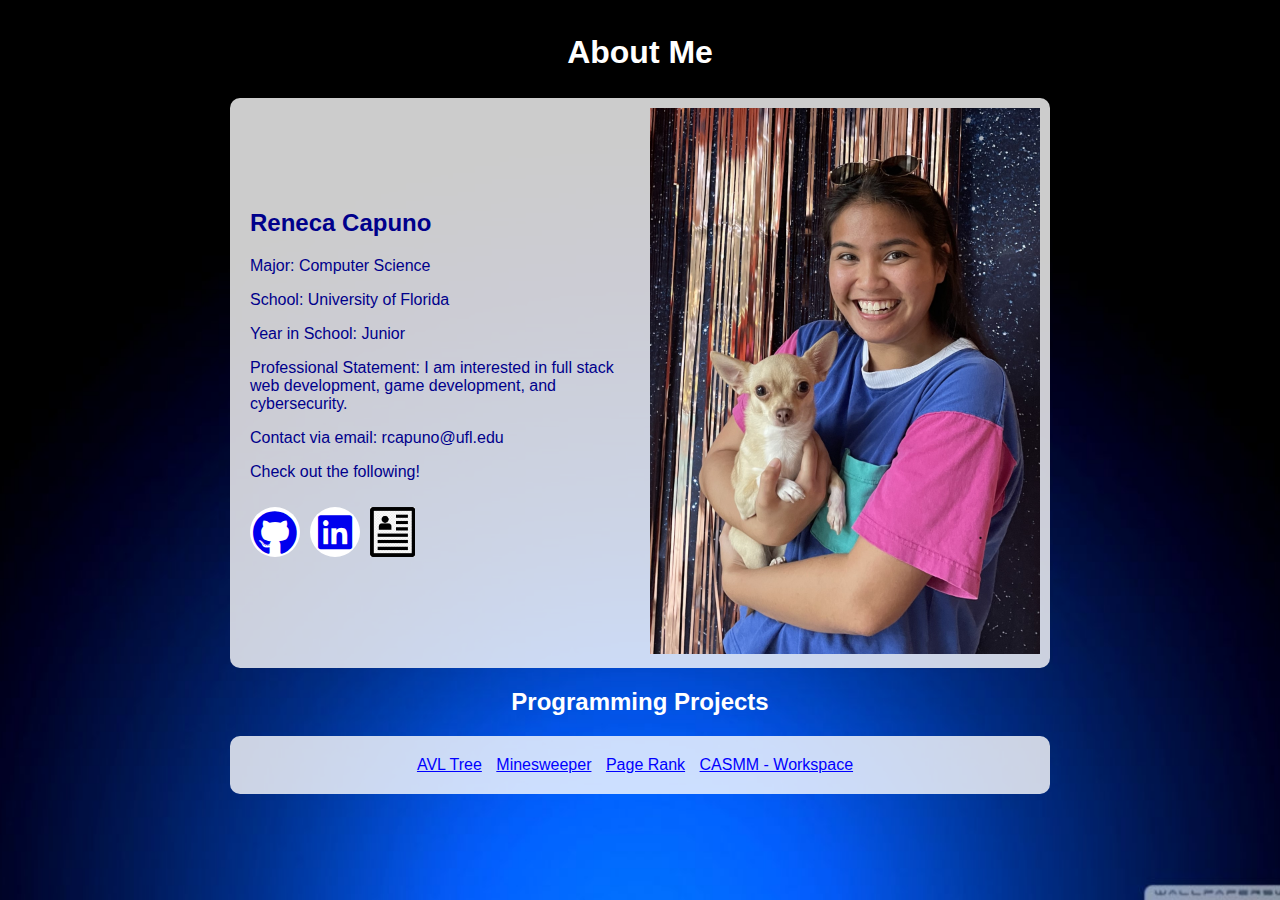
<file: index.html>
<!DOCTYPE html>
<html lang="en">
<head>
    <!-- help from Abdelrham Said -->
    <meta charset="UTF-8">
    <meta name="viewport" content="width=device-width, initial-scale=1.0">
    <title>About Me</title>

    <link rel="stylesheet" href="https://cdnjs.cloudflare.com/ajax/libs/font-awesome/5.15.1/css/all.min.css">
    <link rel="stylesheet" href="https://cdnjs.cloudflare.com/ajax/libs/font-awesome/5.15.3/css/all.min.css">
    <link rel="stylesheet" href="https://cdnjs.cloudflare.com/ajax/libs/font-awesome/5.15.4/css/all.min.css" />

    <link rel="stylesheet" type="text/css" href="styles.css">
    <link rel="preconnect" href="https://fonts.googleapis.com">
    <link rel="preconnect" href="https://fonts.gstatic.com" crossorigin>
    <link href="https://fonts.googleapis.com/css2?family=Roboto+Mono&display=swap" rel="stylesheet">
</head>
<body>
<header>
    <h1>About Me</h1>
</header>
<main>
    <div class="content">
        <div class="text_main">
            <h2>Reneca Capuno</h2>
            <p>Major: Computer Science</p>
            <p>School: University of Florida</p>
            <p>Year in School: Junior</p>
            <p>Professional Statement: I am interested in full stack web development, game development, and cybersecurity.</p>
            <p>Contact via email: rcapuno@ufl.edu</p>
            <p>Check out the following!</p>
            <ul class="wrapper">
                <li class="github-button" >
                    <a href="https://github.com/rencap12" target="_blank" rel="noopener noreferrer">
                        <span><i class="fab fa-github"></i></span>
                    </a>
                </li>
                <li class="linkedin-button" >
                    <a href="https://www.linkedin.com/in/renecacapuno/" target="_blank" rel="noopener noreferrer">
                        <span><i class="fab fa-linkedin"></i></span>
                    </a>
                </li>
                <li class="resume-button" >
                    <a href="Resume.pdf" target="_blank" rel="noopener noreferrer">
                        <img src="logo_resu.png" alt="Resume">
                    </a>
                </li>
            </ul>
        </div>
        <div class="right">
            <img src="IMG-3354.jpg" alt="">
        </div>
    </div>
</main>
    <h2 class="mainProgProjectHeader">Programming Projects</h2>
<div class="content">
    <div class="text">
        <div class="links_setup">
         <a href="AVLTree.html" class="link">AVL Tree</a>
         <a href="Minesweeper.html" class="link">Minesweeper</a>
         <a href="PageRank.html" class="link">Page Rank</a>
         <a href="CASMM.html" class="link">CASMM - Workspace</a>
    <!-- Add more project links as needed -->
        </div>
    </div>
</div>
</body>
</html>
</file>
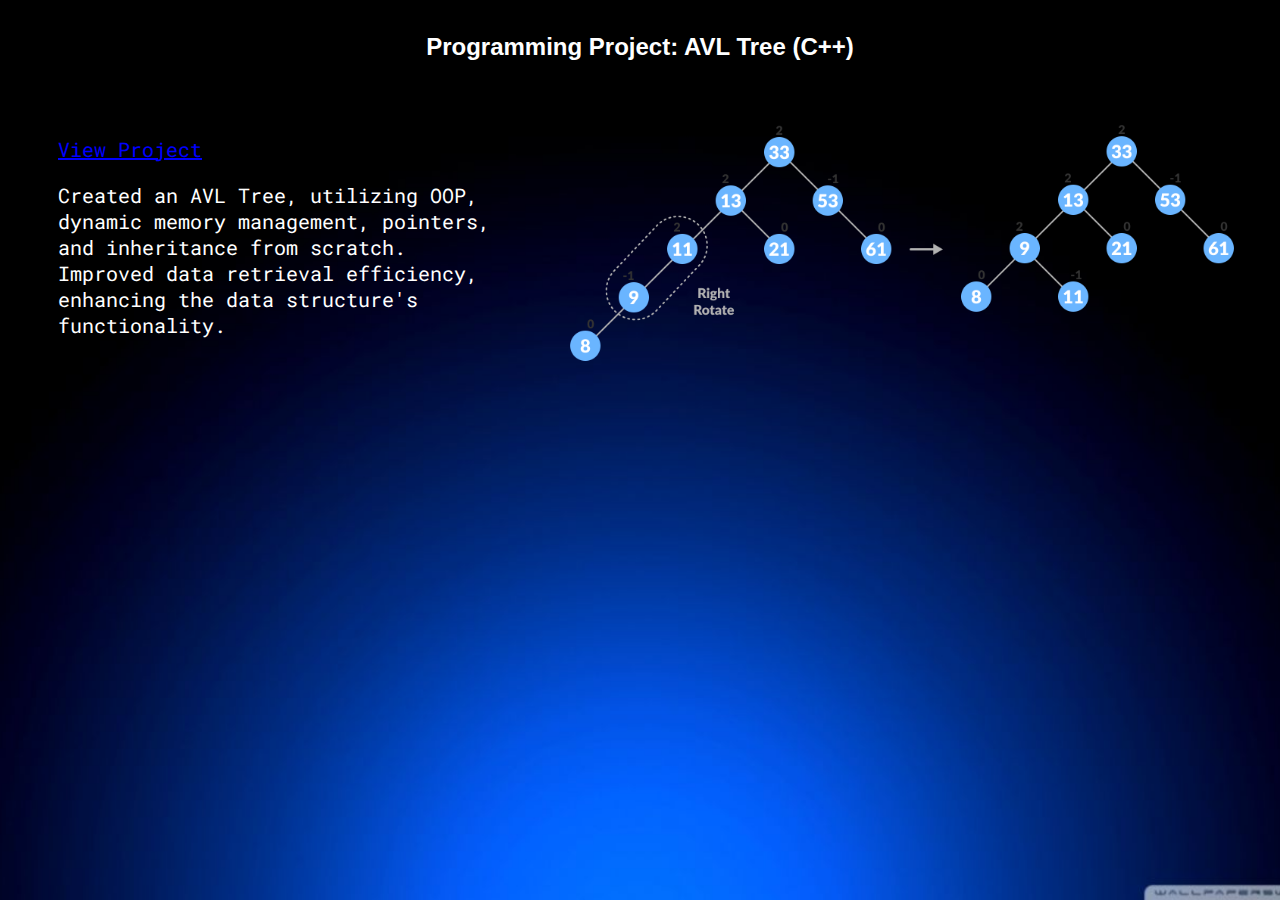
<file: AVLTree.html>
<!DOCTYPE html>
<html lang="en">
<head>
    <meta charset="UTF-8">
    <title>AVL Tree</title>
    <link rel="stylesheet" type="text/css" href="styles.css">
    <link rel="preconnect" href="https://fonts.googleapis.com">
    <link rel="preconnect" href="https://fonts.gstatic.com" crossorigin>
    <link href="https://fonts.googleapis.com/css2?family=Roboto+Mono&display=swap" rel="stylesheet">
</head>
<header>
    <h2>Programming Project: AVL Tree (C++)</h2>
</header>
<body>
    <main>
    <section class="description_proj">
        <div class="text">
            <a href="https://gitfront.io/r/rencap12/dQWtAFFY67ES/Projects/tree/project1_resub/" class="link">View Project</a>
             <p>Created an AVL Tree, utilizing OOP, dynamic memory management, pointers, and inheritance from scratch.
            Improved data retrieval efficiency, enhancing the data structure's functionality.
            </p>
        </div>
      </section>
    <div class="project_pic">
        <img src="avl-tree_balnce2.png" alt="AVL Tree Intent">
    </div>
    </main>
</body>
</html>
</file>
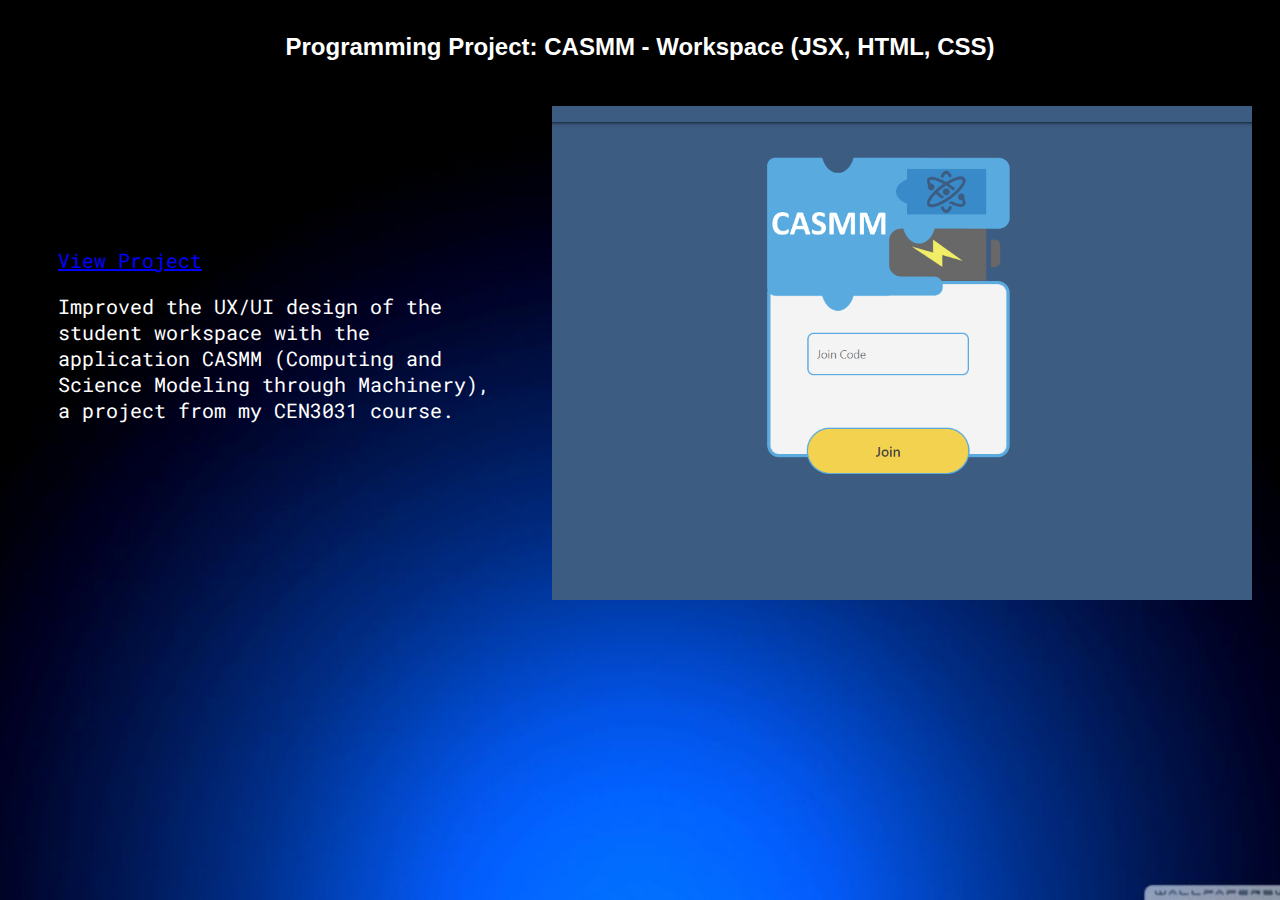
<file: CASMM.html>
<!DOCTYPE html>
<html lang="en">
<head>
    <meta charset="UTF-8">
    <title>CASMM - Workspace</title>
    <link rel="stylesheet" type="text/css" href="styles.css">
    <link rel="preconnect" href="https://fonts.googleapis.com">
    <link rel="preconnect" href="https://fonts.gstatic.com" crossorigin>
    <link href="https://fonts.googleapis.com/css2?family=Roboto+Mono&display=swap" rel="stylesheet">
</head>
<header>
    <h2>Programming Project: CASMM - Workspace (JSX, HTML, CSS)</h2>
</header>
<body>
    <main>
    <section class="description_proj">
        <div class="text">
            <a href="https://github.com/rencap12/Emerald-Project-20-3g-rc" class="link">View Project</a>
             <p> Improved the UX/UI design of the student workspace with the application CASMM (Computing and Science Modeling through Machinery),
                 a project from my CEN3031 course.
            </p>
        </div>
      </section>
    <div class="project_pic">
        <img src="casmm.png" alt="CASMM_pic">
    </div>
    </main>
</body>
</html>
</file>
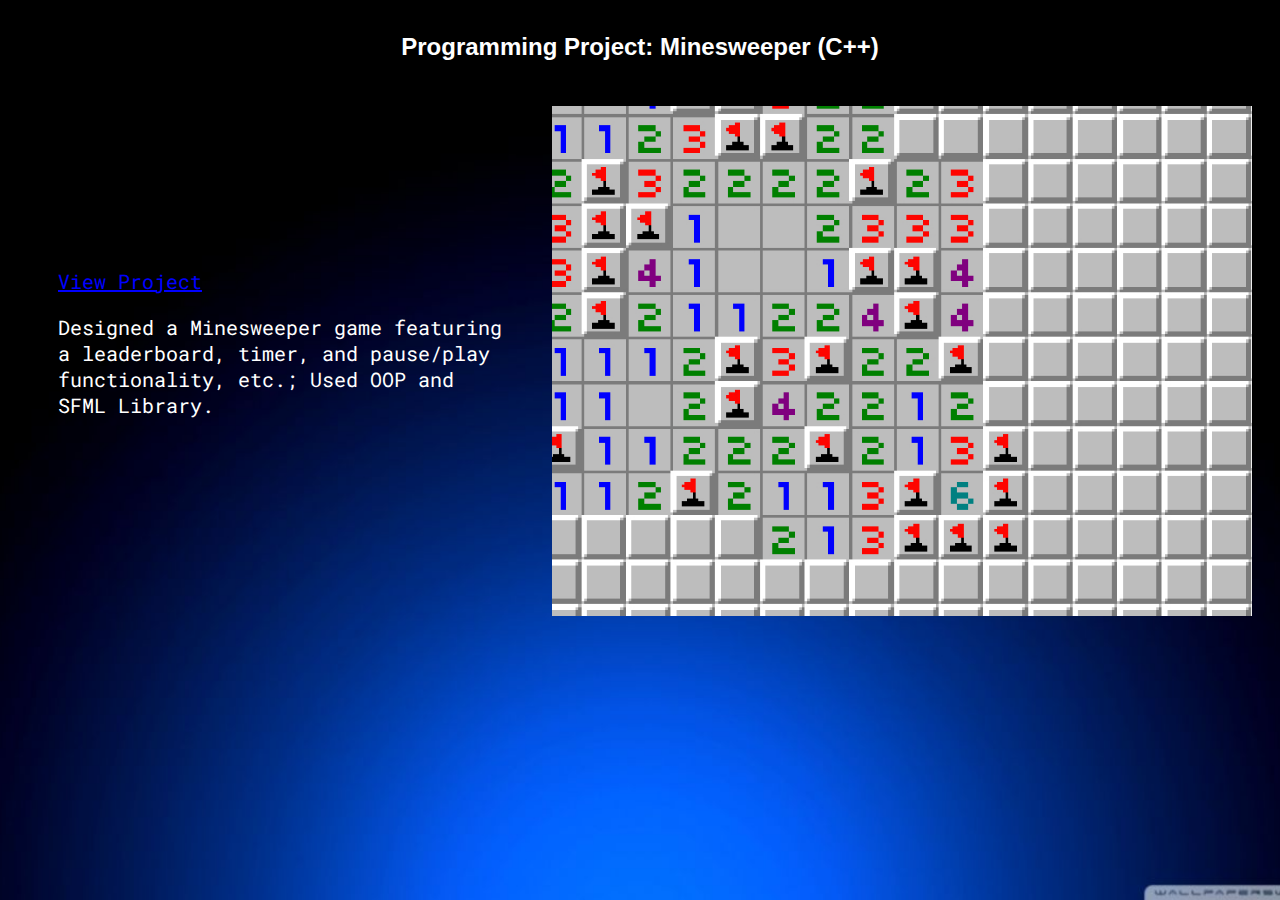
<file: Minesweeper.html>
<!DOCTYPE html>
<html lang="en">
<head>
    <meta charset="UTF-8">
    <title>Minesweeper</title>
    <link rel="stylesheet" type="text/css" href="styles.css">
    <link rel="preconnect" href="https://fonts.googleapis.com">
    <link rel="preconnect" href="https://fonts.gstatic.com" crossorigin>
    <link href="https://fonts.googleapis.com/css2?family=Roboto+Mono&display=swap" rel="stylesheet">
</head>
<header>
    <h2>Programming Project: Minesweeper (C++)</h2>
</header>
<body>
<main>
    <section class="description_proj">
        <div class="text">
            <a href="https://gitfront.io/r/rencap12/dQWtAFFY67ES/Projects/tree/minesweeper/" class="link">View Project</a>
            <p>Designed a Minesweeper game featuring a leaderboard, timer, and pause/play functionality, etc.; Used OOP and SFML Library.
            </p>
        </div>
    </section>
    <div class="project_pic">
        <img src="Minesweeper.jpeg" alt="Minesweeper Intent">
    </div>
</main>
</body>
</html>
</file>
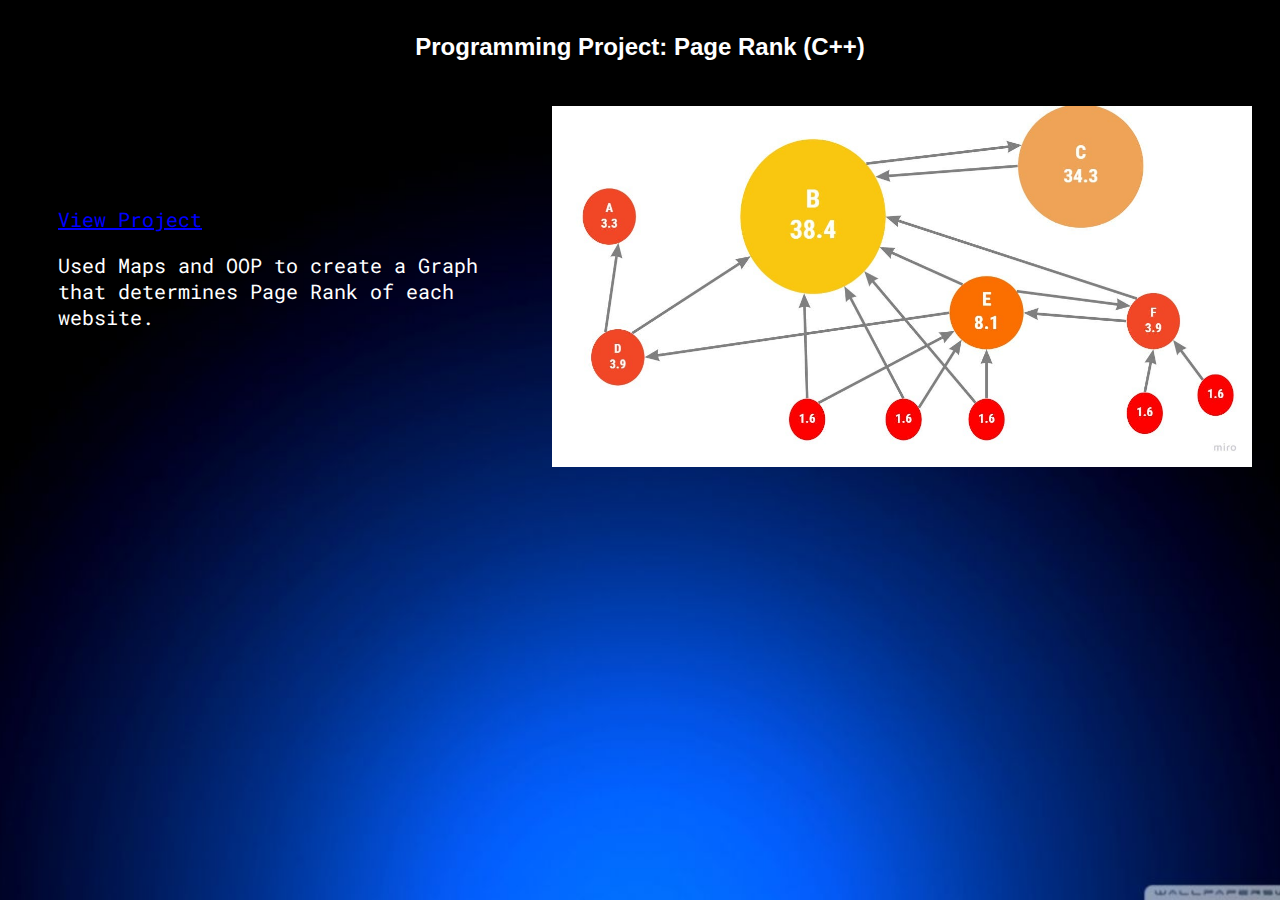
<file: PageRank.html>
<!DOCTYPE html>
<html lang="en">
<head>
    <meta charset="UTF-8">
    <title>Page Rank</title>
    <link rel="stylesheet" type="text/css" href="styles.css">
    <link rel="preconnect" href="https://fonts.googleapis.com">
    <link rel="preconnect" href="https://fonts.gstatic.com" crossorigin>
    <link href="https://fonts.googleapis.com/css2?family=Roboto+Mono&display=swap" rel="stylesheet">
</head>
<header>
    <h2>Programming Project: Page Rank (C++)</h2>
</header>
<body>
<main>
    <section class="description_proj">
        <div class="text">
            <a href="https://gitfront.io/r/rencap12/dQWtAFFY67ES/Projects/tree/project2_pageRank/" class="link">View Project</a>
            <p>Used Maps and OOP to create a Graph that determines Page Rank of each website.
            </p>
        </div>
    </section>
    <div class="project_pic">
        <img src="pagrankpic.jpg" alt="Page Rank Intent">
    </div>
</main>
</body>
</html>
</file>
<file: styles.css>
/* Paste the provided CSS here */
body {
    background-color: #1f2425;
    color: white;
    font-family: "Poppins", sans-serif;
    background-image: url('bluewall.jpg');
    background-size: cover;
    background-position: center;
    background-attachment: fixed;
    height: 850px;
    justify-content: center;
    align-items: center;
}

header {
    text-align: center;
    padding: 5px;
}

main {
    display: flex;
    justify-content: center;
}

.content {
    max-width: 800px;
    margin: auto;
    display: flex;
    align-items: center;
    justify-content: center;
    background-color: rgba(255, 255, 255, 0.8); /* Adjust the last value for transparency (0 to 1) */
    padding: 10px;
    border-radius: 10px;
}

.text {
    flex: 1;
    padding: 10px;
    color: white;
}

.text_main {
    flex: 1;
    padding: 10px;
    color: darkblue;
}

.right {
    flex: 1;
    text-align: right;
}

img {
    max-width: 100%;
    height: auto;
}

.link {
    color: blue;
    margin-right: 10px;
}

a:hover{
    color: orange;
}


.description_proj {
    font-family: 'Roboto Mono', sans-serif;
    font-size: 20px;
    max-width: 800px;
    margin: 20px;
    display: flex;
    align-items: center;
    flex: 1;
    padding: 20px;
}

.project_pic {
    max-width: 700px;
    height: auto;
    margin-right: 20px;
    margin-top: 20px;
}

.mainProgProjectHeader {
    margin-bottom: 20px;
    text-align: center;
}

.links_setup {
    text-align: center;
}

*:focus,
*:active {
    outline: none !important;
    -webkit-tap-highlight-color: transparent;
}

.wrapper {
    display: inline-flex;
    list-style: none;
    margin-left: -40px;
    margin-top: 10px;
}

.github-button {
    display: inline-block;
    width: 50px; /* Adjust size as needed */
    height: 50px; /* Adjust size as needed */
    border-radius: 50%; /* Makes the button circular */
    background-color: #fff; /* Background color of the button */
    font-size: 45px; /* Font size of the icon */
    line-height: 55px; /* Centers the icon vertically */
    text-align: center; /* Centers the icon horizontally */
    text-decoration: none; /* Removes underline */
    transition: background-color 0.3s ease; /* Smooth transition effect */
}

.linkedin-button {
    display: inline-block;
    margin-left: 10px;
    width: 50px; /* Adjust size as needed */
    height: 50px; /* Adjust size as needed */
    border-radius: 50%; /* Makes the button circular */
    background-color: #fff; /* LinkedIn blue */
    font-size: 39px; /* Font size of the icon */
    line-height: 54px; /* Centers the icon vertically */
    text-align: center; /* Centers the icon horizontally */
    text-decoration: none; /* Removes underline */
    transition: background-color 0.3s ease; /* Smooth transition effect */
}

.resume-button img {
    margin-left: 10px;
    width: 45px; /* Adjust width of the image as needed */
    height: auto; /* Maintain aspect ratio */
}

.resume-button img:hover {
    color: yellow;
}
</file>
